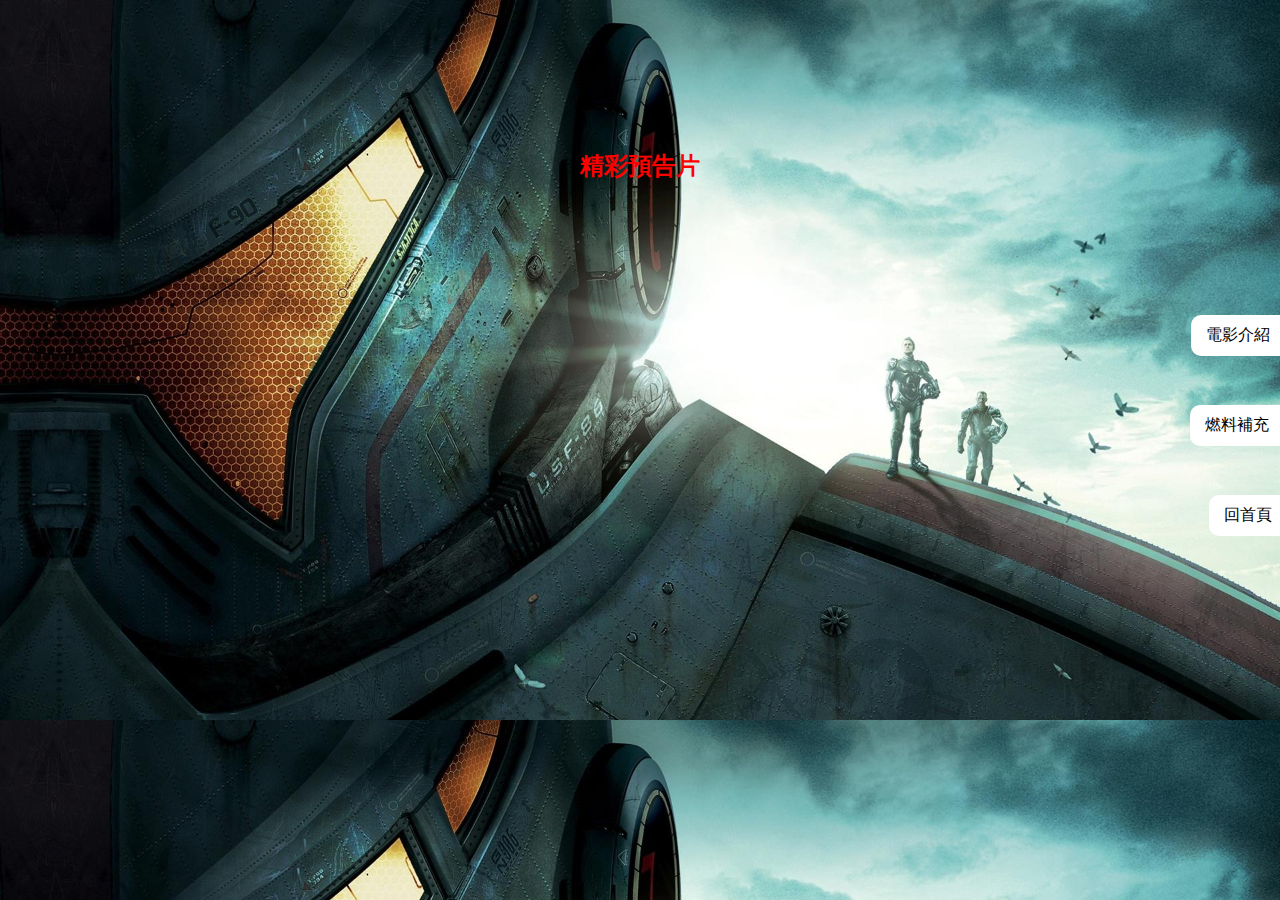
<file: youtube.html>
<!DOCTYPE HTML>
<html>
<head lang="zh-TW">
<meta charset="utf-8">
<title>--環太平洋--預告片</title>
<link rel="stylesheet" href="normalize.css">
<link rel="stylesheet" href="main.css">
</head>

<body class="film">

<div class="youtube" align="center">
<h2>精彩預告片</h2>
<iframe width="640" height="360" src="//www.youtube.com/embed/Zc85RugOqMc?rel=0" frameborder="0" allowfullscreen></iframe>
</div>

<aside>
<div class="link_movie">
<span id="title">電影介紹</span>
<a href="movie.html" style="text-decoration:none;">  電影大綱  </a>
|
<a href="youtube.html" style="text-decoration:none;">  預告片  </a>
</div>

<div class="link_about">
<span id="title">燃料補充</span>
<a href="music.html" style="text-decoration:none;">  音樂欣賞  </a>
|
<a href="picture.html" style="text-decoration:none;">  電影劇照  </a>
</div>

<div class="link_index">
<span id="title">回首頁</span>
<a href="index.html" style="text-decoration:none;">  back  </a>
</div>

</aside>
</body>
</html>
</file>
<file: main.css>
@charset: utf-8;
body {
background-color:black;
color:#eeeeee;
}

body.film {
  background-image: url(film.jpg);
  -o-background-size: cover;
  -webkit-background-size: cover;
  -moz-background-size: cover;
  background-size: cover;
  color:red;
}

body.music {
  background-image: url(http://pic.pimg.tw/linatas/1373980027-3962992053.jpg);
  -o-background-size: cover;
  -webkit-background-size: cover;
  -moz-background-size: cover;
  background-size: cover;
  color:orange;
}

body.movie {
  background-image: url(http://pic1.win4000.com/wallpaper/e/52085c59b025b.jpg);
  -o-background-size: cover;
  -webkit-background-size: cover;
  -moz-background-size: cover;
  background-size: cover;
  color: orange;
}

body.picture {
  background-color: black;
  padding: 0;
  margin: 0;
}

img.photo {
  width:300px;
  height:180px;
}

img.photo:active {
  width:600px;
  height:550px;
}

#point {
  background-color: black;
  background: rgba(0,0,0,0.5);
  color: red;
}

#show {
  width: 600px;
  margin: 70px auto ;
  color: yellow;
}

#enter {
  width: 140px;
  height: 40px;
  margin: 50px auto ;
}

.show_bg {
  background: rgba(255,0,0,0.4);
}

.container {
width:600px;
margin:70px auto ;
}

.audio {
width:600px;
margin:70px 20px ;
}


.youtube{margin:150px auto;}

.picture {
background-color:FFFFFF;
/* for IE */
filter:alpha(opacity=50);
/* CSS3 standard */
opacity:0.5;
/* for Mozilla, Firefox */
-moz-opacity:0.5;
border:0 auto;
}

.picture:hover {
background-color:FFFFFF;
/* for IE */
filter:alpha(opacity=100);
/* CSS3 standard */
opacity:1;
/* for Mozilla, Firefox */
-moz-opacity:1;
}


footer {
  margin-bottom:80px;
  text-align:center;
}
footer ul li {
  width: 120px;
  display: inline-block;
}
footer a {
  color:gray;
}
footer a:hover {
  color:white;
}


aside a {
color:white;
}
aside a:hover {
color:royalblue;
}




.link_movie{
  position: fixed;  /*固定在網頁上不隨卷軸移動-fixed，若要隨卷軸移動用absolute*/
  top: 35%;  /*設置垂直位置*/
  right: -140px;  /*設置水平位置，依所放的內容多寡需要自行手動調整*/
  background: #ffffff;  /*背景顏色*/
  padding: 10px 15px;
  border-radius: 10px;  /*IE圓角*/
  -moz-border-radius: 10px;  /*Firefox圓角*/
  -webkit-border-radius: 10px; /*Chrome圓角*/
  color:black;
}

.link_movie:hover{  /*當滑鼠移至此區塊時，伸縮區塊*/
  right: -10px;
  transition: right 0.4s ease-out;    /*IE慢出*/
  -webkit-transition: right 0.4s ease-out;  /*Chrome慢出*/
  -moz-transition: right 0.4s ease-out;  /*Firefox慢出*/
  -o-transition: right 0.4s ease-out;   /*Opera慢出*/
}

.link_movie #title{
  padding-right: 5px;  /*讓標題與連結中間有空隙*/
  color:black;
}

.link_about{
  position: fixed;  /*固定在網頁上不隨卷軸移動-fixed，若要隨卷軸移動用absolute*/
  top: 45%;  /*設置垂直位置*/
  right: -155px;  /*設置水平位置，依所放的內容多寡需要自行手動調整*/
  background: #ffffff;  /*背景顏色*/
  padding: 10px 15px;
  border-radius: 10px;  /*IE圓角*/
  -moz-border-radius: 10px;  /*Firefox圓角*/
  -webkit-border-radius: 10px; /*Chrome圓角*/
  color:black;
}

.link_about:hover{  /*當滑鼠移至此區塊時，伸縮區塊*/
  right: -10px;
  transition: right 0.4s ease-out;    /*IE慢出*/
  -webkit-transition: right 0.4s ease-out;  /*Chrome慢出*/
  -moz-transition: right 0.4s ease-out;  /*Firefox慢出*/
  -o-transition: right 0.4s ease-out;   /*Opera慢出*/
}

.link_about #title{
  padding-right: 5px;  /*讓標題與連結中間有空隙*/
  color:black;
}


.link_index{
  position: fixed;  /*固定在網頁上不隨卷軸移動-fixed，若要隨卷軸移動用absolute*/
  top: 55%;  /*設置垂直位置*/
  right: -50px;  /*設置水平位置，依所放的內容多寡需要自行手動調整*/
  background: #ffffff;  /*背景顏色*/
  padding: 10px 15px;
  border-radius: 10px;  /*IE圓角*/
  -moz-border-radius: 10px;  /*Firefox圓角*/
  -webkit-border-radius: 10px; /*Chrome圓角*/
  color:black;
}

.link_index:hover{  /*當滑鼠移至此區塊時，伸縮區塊*/
  right: -10px;
  transition: right 0.4s ease-out;    /*IE慢出*/
  -webkit-transition: right 0.4s ease-out;  /*Chrome慢出*/
  -moz-transition: right 0.4s ease-out;  /*Firefox慢出*/
  -o-transition: right 0.4s ease-out;   /*Opera慢出*/
}

.link_index #title{
  padding-right: 5px;  /*讓標題與連結中間有空隙*/
  color:black;
}
</file>
